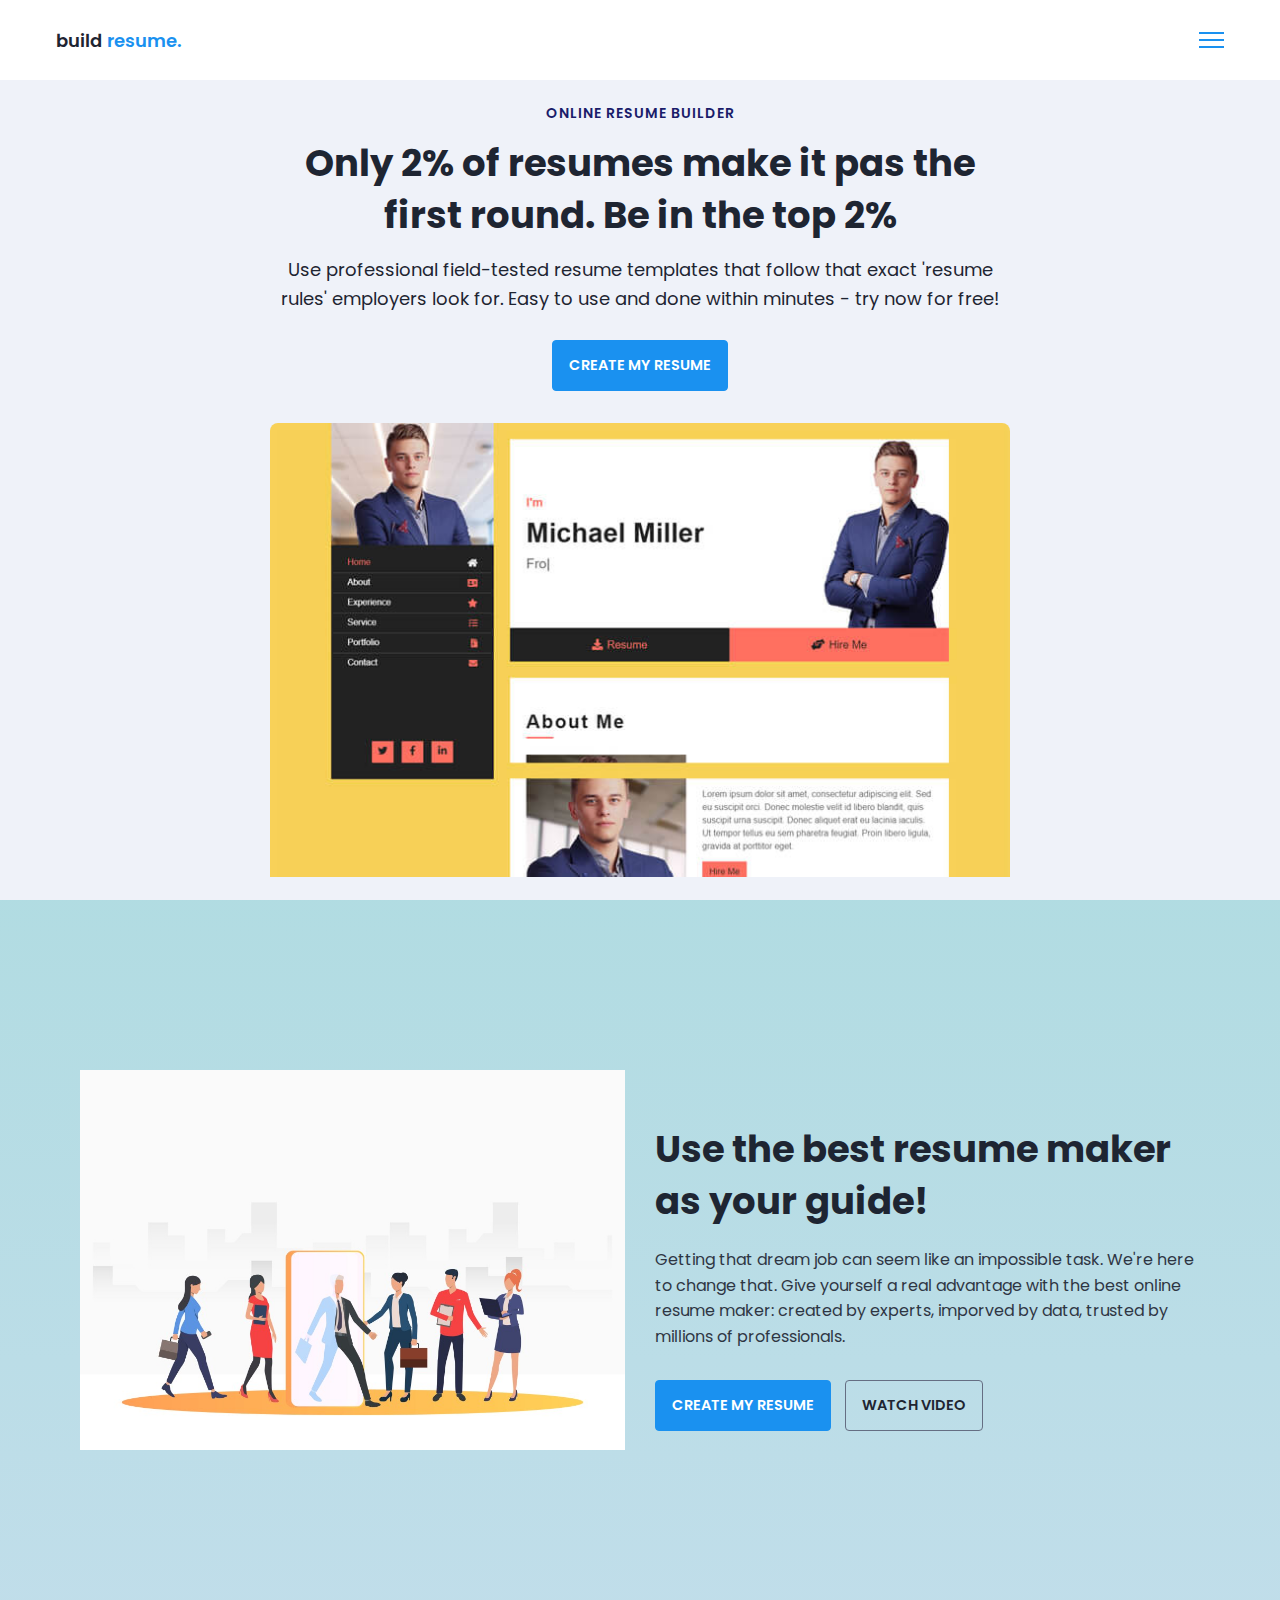
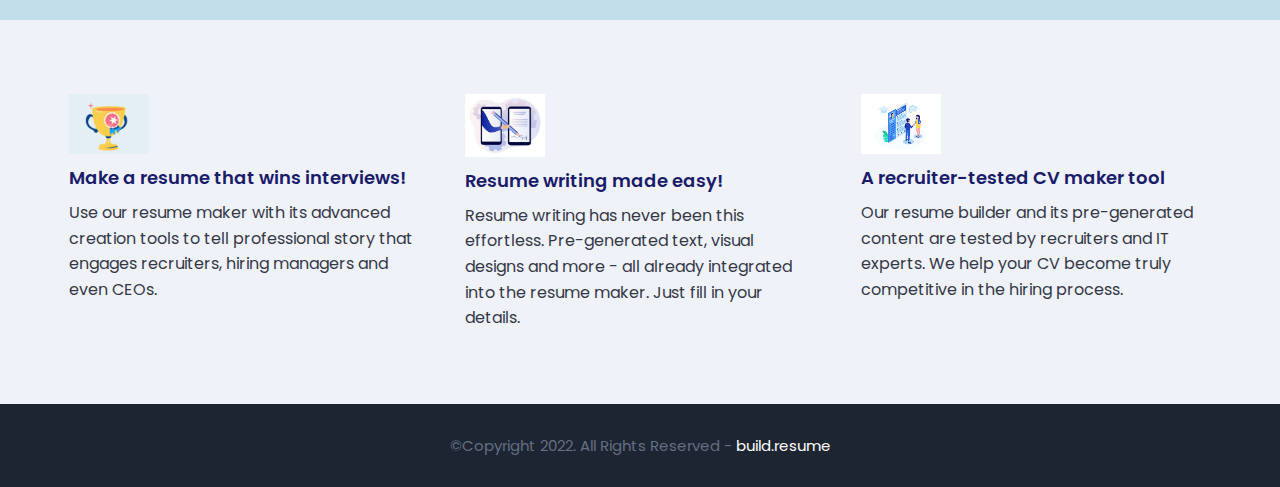
<file: index.html>
<!DOCTYPE html>
<html>
    <head>
        <meta charset="utf-8">
        <meta http-equiv="X-UA-Compatible" content="IE=edge">
        <title>Home Page</title>
        <meta name="description" content="">
        <meta name="viewport" content="width=device-width, initial-scale=1">
        <link rel="stylesheet" href="style.css">
    </head>
    <body>

        <nav class = "navbar bg-white">
            <div class="container">
                <div class = "navbar-content">
                    <div class = "brand-and-toggler">
                        <a href = "index.html" class = "navbar-brand">
                            <!-- <img src = "assets/images/curriculum-vitae.png" alt = "" class = "navbar-brand-icon"> -->
                            <span class = "navbar-brand-text">build <span>resume.</span>
                        </a>
                        <button type = "button" class = "navbar-toggler-btn">
                            <div class = "bars">
                                <div class = "bar"></div>
                                <div class = "bar"></div>
                                <div class = "bar"></div>
                            </div>
                        </button>
                    </div>
                </div>
            </div>
        </nav>

        <header class = "header bg-bright" id = "header">
            <div class = "container">
                <div class = "header-content text-center">
                    <h6 class = "text-uppercase text-blue-dark fs-14 fw-6 ls-1">online resume builder</h6>
                    <h1 class = "lg-title">Only 2% of resumes make it pas the first round. Be in the top 2%</h1>
                    <p class = "text-dark fs-18">Use professional field-tested resume templates that follow that exact 'resume rules' employers look for. Easy to use and done within minutes - try now for free!</p>
                    <a href = "resume.html" class = "btn btn-primary text-uppercase">create my resume</a>
                    <img src = "img1.jpg">
                </div>
            </div>
        </header>

        <div class="section-one">
            <div class="container">
                <div class = "section-one-content">
                    <div class="section-one-l">
                        <img src = "img2.jfif">
                    </div>
                    <div class = "section-one-r text-center">
                        <h2 class = "lg-title">Use the best resume maker as your guide!</h2>
                        <p class = "text">Getting that dream job can seem like an impossible task. We're here to change that. Give yourself a real advantage with the best online resume maker: created by experts, imporved by data, trusted by millions of professionals.</p>
                        <div class = "btn-group">
                            <a href = "resume.html" class = "btn btn-primary text-uppercase">create my resume</a>
                            <a href = "#" class = "btn btn-secondary text-uppercase">watch video</a>
                        </div>
                    </div>
                </div>
            </div>
        </div>

        <div class = "section-two bg-bright">
            <div class="container">
                <div class="section-two-content">
                    <div class = "section-items">
                        <div class = "section-item">
                            <div class = "section-item-icon">
                                <img src = "gif1.gif" alt = "">
                            </div>
                            <h5 class = "section-item-title">Make a resume that wins interviews!</h5>
                            <p class = "text">Use our resume maker with its advanced creation tools to tell professional story that engages recruiters, hiring managers and even CEOs.</p>
                        </div>

                        <div class = "section-item">
                            <div class = "section-item-icon">
                                <img src = "img3.jpg" alt = "">
                            </div>
                            <h5 class = "section-item-title">Resume writing made easy!</h5>
                            <p class = "text">Resume writing has never been this effortless. Pre-generated text, visual designs and more - all already integrated into the resume maker. Just fill in your details.</p>
                        </div>

                        <div class = "section-item">
                            <div class = "section-item-icon">
                                <img src = "img5.jpg" alt = "">
                            </div>
                            <h5 class = "section-item-title">A recruiter-tested CV maker tool</h5>
                            <p class = "text">Our resume builder and its pre-generated content are tested by recruiters and IT experts. We help your CV become truly competitive in the hiring process.</p>
                        </div>
                    </div>
                </div>
            </div>
        </div>

        <footer class = "footer bg-dark">
            <div class="container">
                <div class = "footer-content text-center">
                    <p class="fs-15">&copy;Copyright 2022. All Rights Reserved - <span>build.resume</span></p>
                </div>
            </div>
        </footer>

    </body>
</html>
</file>
<file: style.css>
@import url('https://fonts.googleapis.com/css2?family=Manrope:wght@200;300;400;500;600;700;800&family=Poppins:ital,wght@0,100;0,200;0,300;0,400;0,500;0,600;0,700;0,800;0,900;1,100;1,200;1,300;1,400;1,500;1,600;1,700;1,800;1,900&display=swap');

:root{
    --clr-blue: #1A91F0;
    --clr-blue-mid: #1170CD;
    --clr-blue-dark: #1A1C6A;
    --clr-white: #fff;
    --clr-bright: #EFF2F9;
    --clr-dark: #1e2532;
    --clr-black: #000;
    --clr-grey: #656e83;
    --clr-green: #084C41;
    --font-poppins: 'Poppins', sans-serif;
    --font-manrope: 'Manrope', sans-serif;
    --transition: all 300ms ease-in-out;
}

*{
    padding: 0;
    margin: 0;
    box-sizing: border-box;
}

html{
    font-size: 10px;
}

body{
    font-size: 1.6rem;
    font-family: var(--font-poppins);
    background: linear-gradient(to bottom,#80ceccc2,#b4d1e8b3);
}

button{
    border: none;
    background-color: transparent;
    outline: 0;
    cursor: pointer;
    font-family: inherit;
}

img{
    width: 100%;
    display: block;
}

a{
    text-decoration: none;
}

/* fonts */
.font-poppins{font-family: var(--font-poppins);}
.font-manrope{font-family: var(--font-manrope);}

/* text colors */
.text-blue{color: var(--clr-blue);}
.text-blue-mid{color: var(--clr-blue-mid);}
.text-blue-dark{color: var(--clr-blue-dark);}
.text-bright{color: var(--clr-bright);}
.text-dark{color: var(--clr-dark);}
.text-grey{color: var(--clr-grey);}
.text-white{color: var(--clr-white);}

/* backgrounds */
.bg-blue{background-color: var(--clr-blue);}
.bg-blue-mid{background-color: var(--clr-blue-mid);}
.bg-blue-dark{background-color: var(--clr-blue-dark);}
.bg-bright{background-color: var(--clr-bright);}
.bg-dark{background-color: var(--clr-dark);}
.bg-grey{background-color: var(--clr-grey);}
.bg-white{background-color: var(--clr-white);}
.bg-black{background-color: var(--clr-black);}
.bg-green{background-color: var(--clr-green);}

.text-center{ text-align: center;}
.text-left{text-align: left;}
.text-right{text-align: right;}
.text-uppercase{text-transform: uppercase;}
.text-lowercase{text-transform: lowercase;}
.text-capitalize{text-transform: capitalize;}
.text{
    color: var(--clr-dark);
    opacity: 0.9;
    margin: 2rem 0;
    line-height: 1.6;
}

.fw-2{font-weight: 200;}
.fw-3{font-weight: 300;}
.fw-4{font-weight: 400;}
.fw-5{font-weight: 500;}
.fw-6{font-weight: 600;}
.fw-7{font-weight: 700;}
.fw-8{font-weight: 800;}

.fs-13{font-size: 13px;}
.fs-14{font-size: 14px;}
.fs-15{font-size: 15px;}
.fs-16{font-size: 16px;}
.fs-17{font-size: 17px;}
.fs-18{font-size: 18px;}
.fs-19{font-size: 19px;}
.fs-20{font-size: 20px;}
.fs-21{font-size: 21px;}
.fs-22{font-size: 22px;}
.fs-23{font-size: 23px;}
.fs-24{font-size: 24px;}
.fs-25{font-size: 25px;}

.ls-1{letter-spacing: 1px;}
.ls-2{letter-spacing: 2px;}

.container{
    max-width: 1200px;
    margin: 0 auto;
    padding: 0 1.6rem;
}

/* bars button */
.bars{
    display: flex;
    flex-direction: column;
    justify-content: space-between;
    height: 16.5px;
    width: 25px;
}
.bars .bar{
    width: 100%;
    height: 2px;
    background-color: var(--clr-blue);
    transition: var(--transition);
}

.bars:hover .bar{
    background-color: var(--clr-dark);
}

/* buttons */
.btn{
    font-size: 14.5px;
    font-weight: 600;
    padding: 1.4rem 1.6rem;
    border-radius: 4px;
    display: inline-block;
}

.btn-primary{
    background-color: var(--clr-blue);
    color: var(--clr-white);
    border: 1px solid var(--clr-blue);
    transition: var(--transition);
}

.btn-primary:hover{
    background-color: transparent;
    color: var(--clr-dark);
    border-color: var(--clr-grey);
}

.btn-secondary{
    background-color: transparent;
    color: var(--clr-dark);
    border: 1px solid var(--clr-grey);
    transition: var(--transition);
}

.btn-secondary:hover{
    background-color: var(--clr-blue);
    color: var(--clr-white);
    border-color: var(--clr-blue);
}

.btn-group button:first-child, .btn-group a:first-child{
    margin-right: 1rem!important;
}

/* navbar part */
.navbar{
    height: 80px;
    display: flex;
    align-items: center;
    box-shadow: rgba(0, 0, 0, 0.08) 0px 3px 8px;
}

.navbar .container{
    width: 100%;
}

.navbar-brand{
    display: flex;
    align-items: center;
    justify-content: flex-start;
    font-size: 1.8rem;
}
.navbar-brand-text{
    color: var(--clr-dark);
    font-weight: 600;
}
.navbar-brand-text span{
    color: var(--clr-blue);
}
.navbar-brand-icon{
    width: 25px;
    margin-right: 6px;
    opacity: 0.8;
}
.brand-and-toggler{
    display: flex;
    align-items: center;
    justify-content: space-between;
}
.header{
    min-height: calc(100vh - 80px);
    display: flex;
    flex-direction: column;
    align-items: center;
    justify-content: center;
}
.header-content{
    max-width: 740px;
    margin-right: auto;
    margin-left: auto;
}
.header-content img{
    max-width: 760px;
    border-top-right-radius: 8px;
    border-top-left-radius: 8px;
    margin-top: 3.2rem;
}
.lg-title{
    margin: 1.4rem 0;
    font-size: 37px;
    line-height: 1.4;
    color: var(--clr-dark);
}
.header-content p{
    margin-bottom: 2.6rem;
    line-height: 1.6;
}


/* section one */
.section-one{
    padding: 64px 0;
    min-height: 80vh;
    display: flex;
    align-items: center;
}
.section-one-l img{
    max-width: 545px;
    margin-right: auto;
    margin-left: auto;
}
.section-one-r{
    margin-top: 4rem;
}

.section-one .btn-group{
    margin-top: 2rem;
}
.section-one-r{
    max-width: 545px;
    margin-right: auto;
    margin-left: auto;
}
.section-one-r .btn-group{
    margin-top: 3rem;
}

/* section two */
.section-two{
    padding: 64px 0;
}
.section-two .section-items{
    display: grid;
    gap: 2rem;
}

.section-two .section-item{
    max-width: 350px;
    text-align: center;
    margin-right: auto;
    margin-left: auto;
}
.section-two .section-item-icon{
    margin: 1rem 0;
}
.section-two .section-item-icon img{
    width: 80px;
    margin-right: auto;
    margin-left: auto;
}
.section-two .section-item-title{
    color: var(--clr-blue-dark);
    font-size: 1.8rem;
    font-weight: 600;
}
.section-two .text{
    margin: 0.9rem 0;
}

/* footer */
.footer{
    padding: 3rem 0;
}
.footer-content p{
    color: var(--clr-grey);
}
.footer-content p span{
    color: var(--clr-white);
}

/* media queries */
@media screen and (min-width: 768px){
    .section-two .section-items{
        grid-template-columns: repeat(2, 1fr);
    }
}

@media screen and (min-width: 992px){
    .section-one-content{
        display: grid;
        grid-template-columns: repeat(2, 1fr);
        column-gap: 3rem;
    }
    .section-one-r{
        text-align: left;
    }
    .section-two .section-items{
        grid-template-columns: repeat(3, 1fr);
    }
    .section-two .section-item{
        text-align: left;
    }
    .section-two .section-item-icon img{
        margin-left: 0;
    }
}



/* resume page */
#about-sc{
    padding: 64px 0;
}

.cv-form-row-title{
    background-color: var(--clr-dark);
    padding: 0.8rem 1.6rem;
    margin-bottom: 2rem;
}

.cv-form-row-title h3{
    color: var(--clr-white);
    font-weight: 500;
    text-transform: uppercase;
    letter-spacing: 1.5px;
    font-size: 1.7rem;
}
.cv-form-blk{
    margin: 3rem 0;
}
.cv-form-row{
    padding: 3rem 2rem 0 2rem;
    border: 1px solid rgba(0, 0, 0, 0.08);
    margin-bottom: 1rem;
    position: relative;
}
textarea{
    resize: none;
}
.form-elem{
    margin-bottom: 3rem;
    position: relative;
}
.form-label{
    display: block;
    font-weight: 600;
    font-size: 14px;
    color: var(--clr-dark);
    margin-bottom: 0.5rem;
}
.form-control{
    border-radius: none;
    border: 1px solid rgba(0, 0, 0, 0.1);
    font-size: 14px;
    padding: 0.8rem 1.6rem;
    font-family: inherit;
    width: 100%;
    outline: 0;
    transition: var(--transition);
}

.form-control:focus{
    border-color: rgba(0, 0, 0, 0.3);
}
.form-text{
    color: #ca0b00;
    font-size: 12px;
    position: absolute;
    letter-spacing: 0.5px;
    top: calc(100% + 2px);
    left: 0;
    width: 100%;
}
.cols-3, .cols-2{
    display: grid;
}
.repeater-add-btn{
    width: 25px;
    height: 25px;
    background-color: var(--clr-blue-mid);
    font-size: 1.6rem;
    color: var(--clr-white);
    margin: 1rem 0;
}
.repeater-remove-btn{
    position: absolute;
    top: 10px;
    right: 10px;
    z-index: 999;
    width: 25px;
    height: 25px;
    border-radius: 50%;
    background-color: #ca0b00;
    color: var(--clr-white);
    font-size: 1.6rem;
}

/* preview section */
.preview-cnt{
    border-radius: 5px;
    display: grid;
    grid-template-columns: 32% auto;
    box-shadow: rgba(149, 157, 165, 0.2) 0px 8px 24px;
    overflow: hidden;
}

.preview-cnt-l{
    padding: 3rem 3rem 2rem 3rem;
}
.preview-cnt-r{
    padding: 3rem 3rem 3rem 4rem;
}
.preview-cnt-l .preview-blk:nth-child(1){
    text-align: center;
}
.preview-image{
    width: 120px;
    height: 120px;
    border-radius: 50%;
    overflow: hidden;
    margin-right: auto;
    margin-left: auto;
}
.preview-image img{
    width: 100%;
    height: 100%;
    object-fit: cover;
}
.preview-item-name{
    font-size: 2.4rem;
    font-weight: 600;
    margin: 1.8rem 0;
    position: relative;
}
.preview-item-name::after{
    position: absolute;
    content: "";
    bottom: -10px;
    width: 50px;
    height: 1.5px;
    background-color: rgba(255, 255, 255, 0.5);
    left: 50%;
    transform: translateX(-50%);
}
.preview-blk{
    padding: 1rem 0;
    margin-bottom: 1rem;
}
.preview-blk-title h3{
    text-transform: uppercase;
    letter-spacing: 0.5px;
    border-bottom: 0.5px solid rgba(0, 0, 0, 0.08);
    padding-bottom: 0.5rem;
}
.preview-blk-title{
    margin-bottom: 1rem;
}
.preview-blk-list .preview-item{
    font-size: 1.5rem;
    margin-bottom: 0.2rem;
    opacity: 0.95;
}
.preview-cnt-r .preview-blk-title{
    color: var(--clr-dark);
}
.preview-cnt-r .preview-blk-list .preview-item{
    margin-top: 1.8rem;
}

.achievements-items.preview-blk-list .preview-item span:first-child,
.educations-items.preview-blk-list .preview-item span:first-child,
.experiences-items.preview-blk-list .preview-item span:first-child{
    display: block;
    font-weight: 600;
    margin-bottom: 1rem;
    background-color: rgba(0, 0, 0, 0.03);
}

.educations-items.preview-blk-list .preview-item span:nth-child(2),
.experiences-items.preview-blk-list .preview-item span:nth-child(2){
    font-weight: 600;
    margin-right: 1rem;
}

.educations-items.preview-blk-list .preview-item span:nth-child(3),
.experiences-items.preview-blk-list .preview-item span:nth-child(3){
    font-style: italic;
    margin-right: 1rem;
}

.educations-items.preview-blk-list .preview-item span:nth-child(4),
.educations-items.preview-blk-list .preview-item span:nth-child(5),
.experiences-items.preview-blk-list .preview-item span:nth-child(4),
.experiences-items.preview-blk-list .preview-item span:nth-child(5){
    margin-right: 1rem;
    background-color: var(--clr-green);
    color: var(--clr-white);
    padding: 0 1rem;
    border-radius: 0.6rem;
}

.educations-items.preview-blk-list .preview-item span:nth-child(6),
.experiences-items.preview-blk-list .preview-item span:nth-child(6){
    font-size: 13.5px;
    display: block;
    opacity: 0.8;
    margin-top: 1rem;
}
.projects-items.preview-blk-list .preview-item span{
    display: block;
}

@media screen and (min-width: 768px){
    .cols-3{
        grid-template-columns: repeat(3, 1fr);
        column-gap: 2rem;
    }
    .cols-2{
        grid-template-columns: repeat(2, 1fr);
        column-gap: 2rem;
    }
}

@media screen and (min-width: 992px){
    .cv-form-row{
        padding: 3rem 3rem 0rem 3rem;
    }
    .cols-3{
        grid-template-columns: repeat(3, 1fr);
    }
}

.print-btn-sc{
    margin: 2rem 0 6rem 0;
}

/* print section */
@media print{
    body *{
        visibility: hidden;
    }

    .non_print_area{
        display: none;
    }

    .print_area, .print_area *{
        visibility: visible;
    }

    .print_area{
        width: 100%;
        position: absolute;
        left: 0;
        top: 0;
        overflow: hidden;
    }
}
</file>
